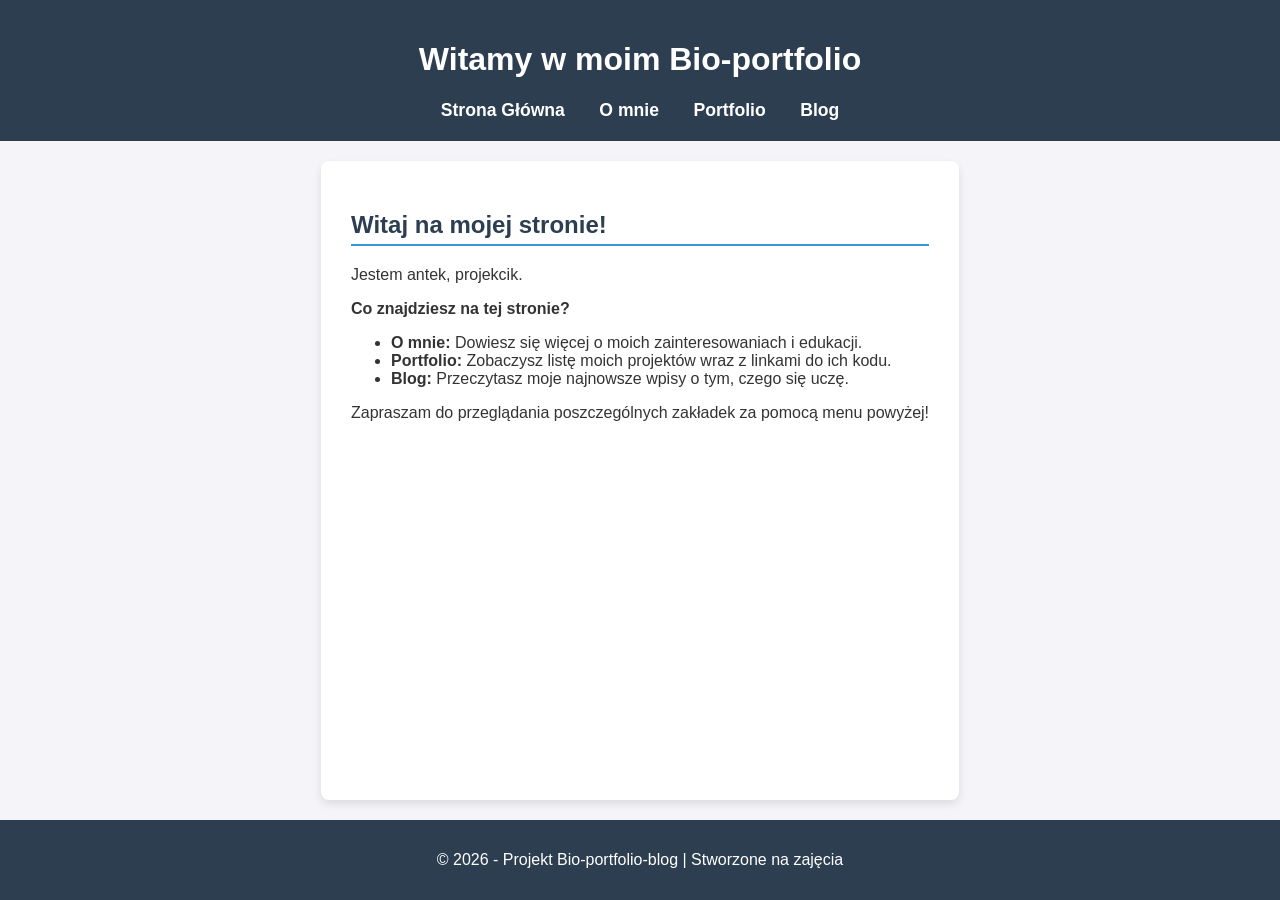
<file: index.html>
<!DOCTYPE html>
<html lang="pl">
<head>
    <meta charset="UTF-8">
    <meta name="viewport" content="width=device-width, initial-scale=1.0">
    <title>Moje Bio-Portfolio | Strona Główna</title>
    <link rel="stylesheet" href="style.css">
</head>
<body>

    <header>
        <h1>Witamy w moim Bio-portfolio</h1>
        <nav>
            <a href="index.html">Strona Główna</a>
            <a href="o-mnie.html">O mnie</a>
            <a href="portfolio.html">Portfolio</a>
            <a href="blog.html">Blog</a>
        </nav>
    </header>

    <main>
        <h2>Witaj na mojej stronie!</h2>
        <p>Jestem antek, projekcik.</p>
        
        <p><strong>Co znajdziesz na tej stronie?</strong></p>
        <ul>
            <li><strong>O mnie:</strong> Dowiesz się więcej o moich zainteresowaniach i edukacji.</li>
            <li><strong>Portfolio:</strong> Zobaczysz listę moich projektów wraz z linkami do ich kodu.</li>
            <li><strong>Blog:</strong> Przeczytasz moje najnowsze wpisy o tym, czego się uczę.</li>
        </ul>

        <p>Zapraszam do przeglądania poszczególnych zakładek za pomocą menu powyżej!</p>
    </main>

    <footer>
        <p>&copy; 2026 - Projekt Bio-portfolio-blog | Stworzone na zajęcia</p>
    </footer>

</body>
</html>
</file>
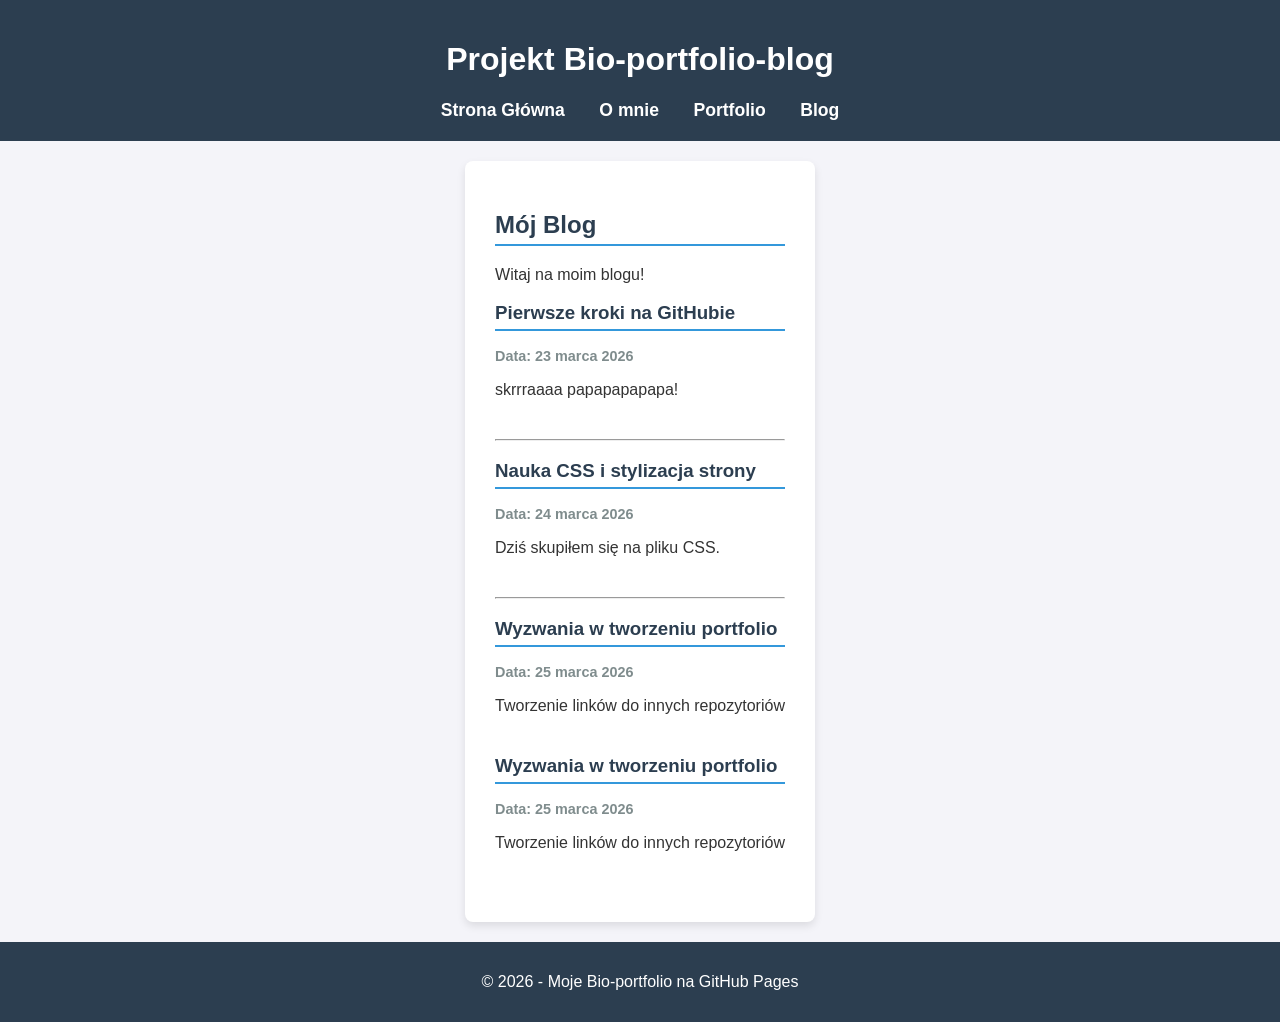
<file: blog.html>
<!DOCTYPE html>
<html lang="pl">
<head>
    <meta charset="UTF-8">
    <meta name="viewport" content="width=device-width, initial-scale=1.0">
    <title>Mój Blog</title>
    <link rel="stylesheet" href="style.css">
</head>
<body>

    <header>
        <h1>Projekt Bio-portfolio-blog</h1>
        <nav>
            <a href="index.html">Strona Główna</a>
            <a href="o-mnie.html">O mnie</a>
            <a href="portfolio.html">Portfolio</a>
            <a href="blog.html">Blog</a>
        </nav>
    </header>

    <main>
        <h2>Mój Blog</h2>
        <p>Witaj na moim blogu!</p>

        <article class="post">
            <h3>Pierwsze kroki na GitHubie</h3>
            <p><strong>Data: 23 marca 2026</strong></p>
            <p>skrrraaaa papapapapapa!</p>
        </article>

        <hr>

        <article class="post">
            <h3>Nauka CSS i stylizacja strony</h3>
            <p><strong>Data: 24 marca 2026</strong></p>
            <p>Dziś skupiłem się na pliku CSS.</p>
        </article>

        <hr>

        <article class="post">
            <h3>Wyzwania w tworzeniu portfolio</h3>
            <p><strong>Data: 25 marca 2026</strong></p>
            <p>Tworzenie linków do innych repozytoriów</p>
        </article>
        <article class="post">
            <h3>Wyzwania w tworzeniu portfolio</h3>
            <p><strong>Data: 25 marca 2026</strong></p>
            <p>Tworzenie linków do innych repozytoriów</p>
        </article>
    </main>

    <footer>
        <p>&copy; 2026 - Moje Bio-portfolio na GitHub Pages</p>
    </footer>

</body>
</html>
</file>
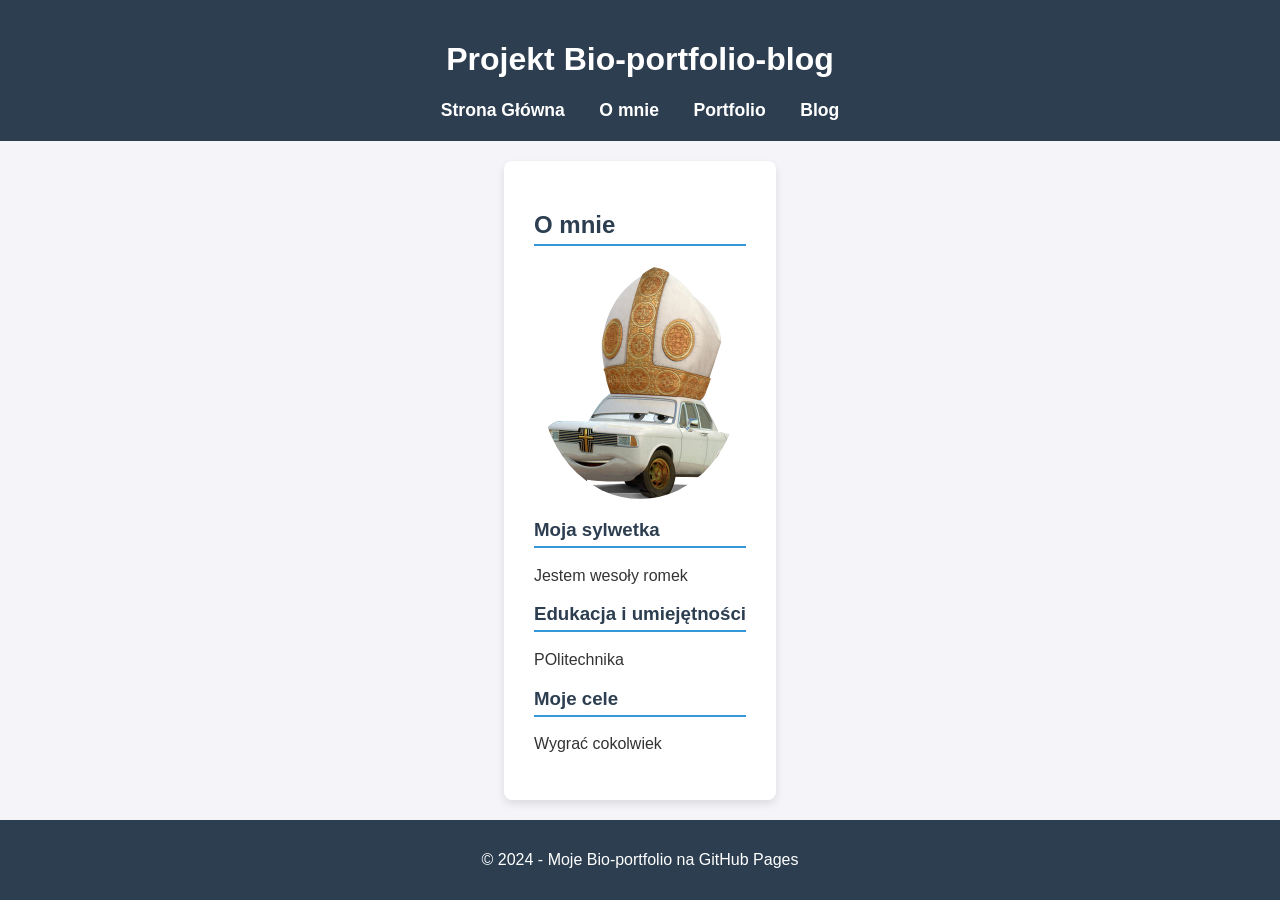
<file: o-mnie.html>
<!DOCTYPE html>
<html lang="pl">
<head>
    <meta charset="UTF-8">
    <meta name="viewport" content="width=device-width, initial-scale=1.0">
    <title>O mnie - Moje Bio-portfolio</title>
    <link rel="stylesheet" href="style.css">
</head>
<body>

    <header>
        <h1>Projekt Bio-portfolio-blog</h1>
        <nav>
            <a href="index.html">Strona Główna</a>
            <a href="o-mnie.html">O mnie</a>
            <a href="portfolio.html">Portfolio</a>
            <a href="blog.html">Blog</a>
        </nav>
    </header>

    <main>
        <h2>O mnie</h2>
        
        <img src="papa-mobile.png" alt="Moje zdjęcie" style="max-width: 200px; border-radius: 50%; display: block; margin: 20px auto;">

        <h3>Moja sylwetka</h3>
        <p>Jestem wesoły romek</p>

        <h3>Edukacja i umiejętności</h3>
        <p>POlitechnika</p>

        <h3>Moje cele</h3>
        <p>Wygrać cokolwiek</p>
    </main>

    <footer>
        <p>&copy; 2024 - Moje Bio-portfolio na GitHub Pages</p>
    </footer>

</body>
</html>
</file>
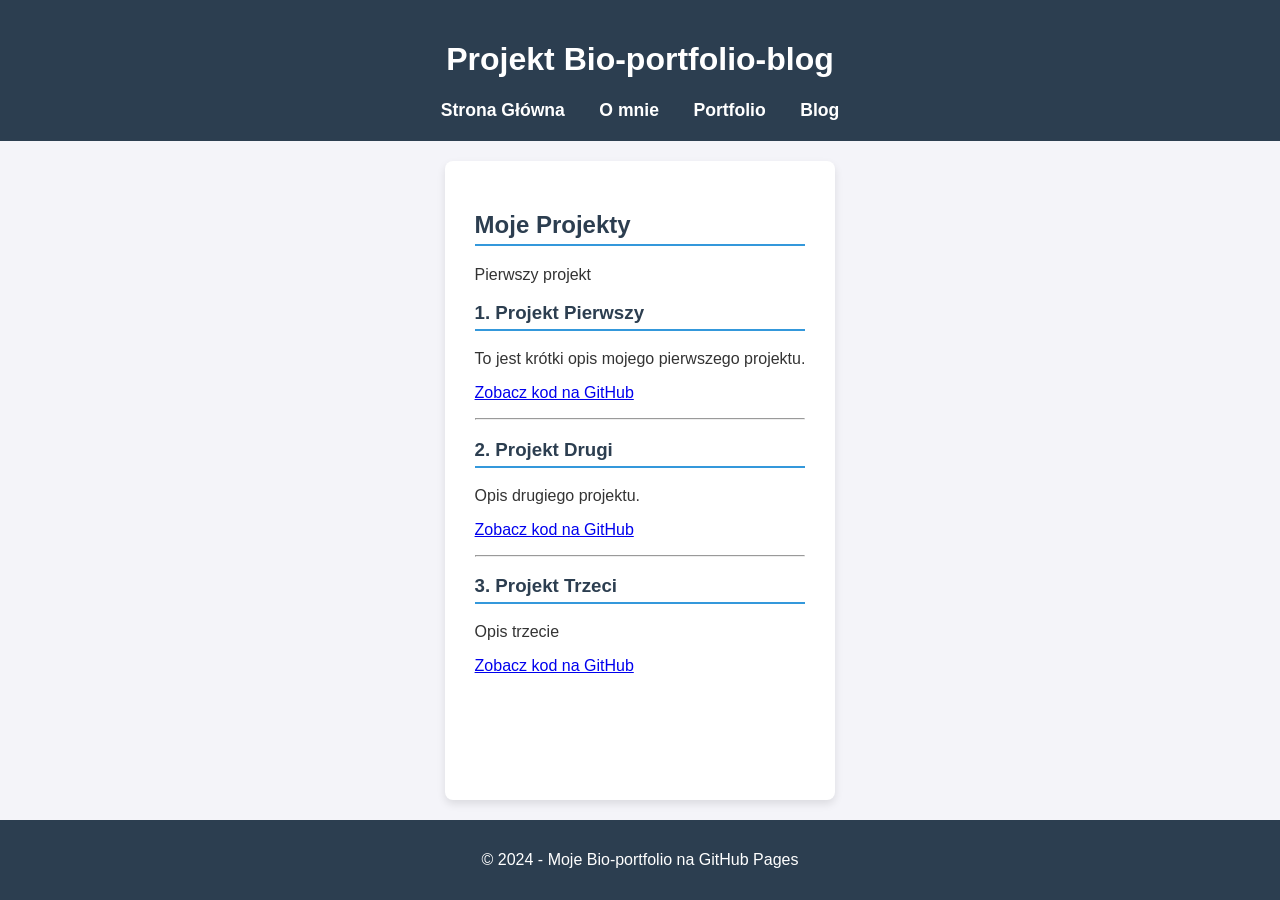
<file: portfolio.html>
<!DOCTYPE html>
<html lang="pl">
<head>
    <meta charset="UTF-8">
    <meta name="viewport" content="width=device-width, initial-scale=1.0">
    <title>Moje Portfolio</title>
    <link rel="stylesheet" href="style.css">
</head>
<body>

    <header>
        <h1>Projekt Bio-portfolio-blog</h1>
        <nav>
            <a href="index.html">Strona Główna</a>
            <a href="o-mnie.html">O mnie</a>
            <a href="portfolio.html">Portfolio</a>
            <a href="blog.html">Blog</a>
        </nav>
    </header>

    <main>
        <h2>Moje Projekty</h2>
        <p>Pierwszy projekt</p>

        <article class="project">
            <h3>1. Projekt Pierwszy</h3>
            <p>To jest krótki opis mojego pierwszego projektu.</p>
            <p><a href="https://github.com/antoniziolek5/projekt1" target="_blank">Zobacz kod na GitHub</a></p>
        </article>

        <hr>

        <article class="project">
            <h3>2. Projekt Drugi</h3>
            <p>Opis drugiego projektu.</p>
            <p><a href="https://github.com/antoniziolek5/projekt2" target="_blank">Zobacz kod na GitHub</a></p>
        </article>

        <hr>

        <article class="project">
            <h3>3. Projekt Trzeci</h3>
            <p>Opis trzecie</p>
            <p><a href="https://github.com/antoniziolek5/projekt3" target="_blank">Zobacz kod na GitHub</a></p>
        </article>
    </main>

    <footer>
        <p>&copy; 2024 - Moje Bio-portfolio na GitHub Pages</p>
    </footer>

</body>
</html>
</file>
<file: style.css>
/* Podstawowe ustawienia strony */
body {
    font-family: 'Segoe UI', Tahoma, Geneva, Verdana, sans-serif;
    margin: 0;
    padding: 0;
    background-color: #f4f4f9;
    color: #333;
    display: flex;
    flex-direction: column;
    min-height: 100vh; /* Sprawia, że strona zajmuje co najmniej 100% wysokości okna */
}

/* Stylizacja nagłówka i menu */
header {
    background-color: #2c3e50;
    color: white;
    padding: 20px 0;
    text-align: center;
}

nav a {
    color: white;
    margin: 0 15px;
    text-decoration: none;
    font-weight: bold;
    font-size: 1.1em;
}

nav a:hover {
    color: #3498db; /* Kolor linku po najechaniu myszką */
}

/* Główny kontener na treść (O mnie, Portfolio, Blog) */
main {
    flex: 1; /* Wypycha stopkę na sam dół */
    padding: 30px;
    max-width: 800px; /* Maksymalna szerokość tekstu, żeby dobrze się czytało */
    margin: 20px auto; /* Wyśrodkowanie na ekranie */
    background-color: white;
    border-radius: 8px; /* Zaokrąglone rogi */
    box-shadow: 0 4px 8px rgba(0,0,0,0.1); /* Delikatny cień */
}

/* Stylizacja podtytułów */
h2, h3 {
    color: #2c3e50;
    border-bottom: 2px solid #3498db;
    padding-bottom: 5px;
}

/* Stylizacja stopki */
footer {
    background-color: #2c3e50;
    color: white;
    text-align: center;
    padding: 15px 0;
    margin-top: auto;
}
.post {
    margin-bottom: 40px;
}

.post h3 {
    margin-bottom: 5px;
}

.post p strong {
    color: #7f8c8d; /* Szary kolor dla daty */
    font-size: 0.9em;
}
</file>
